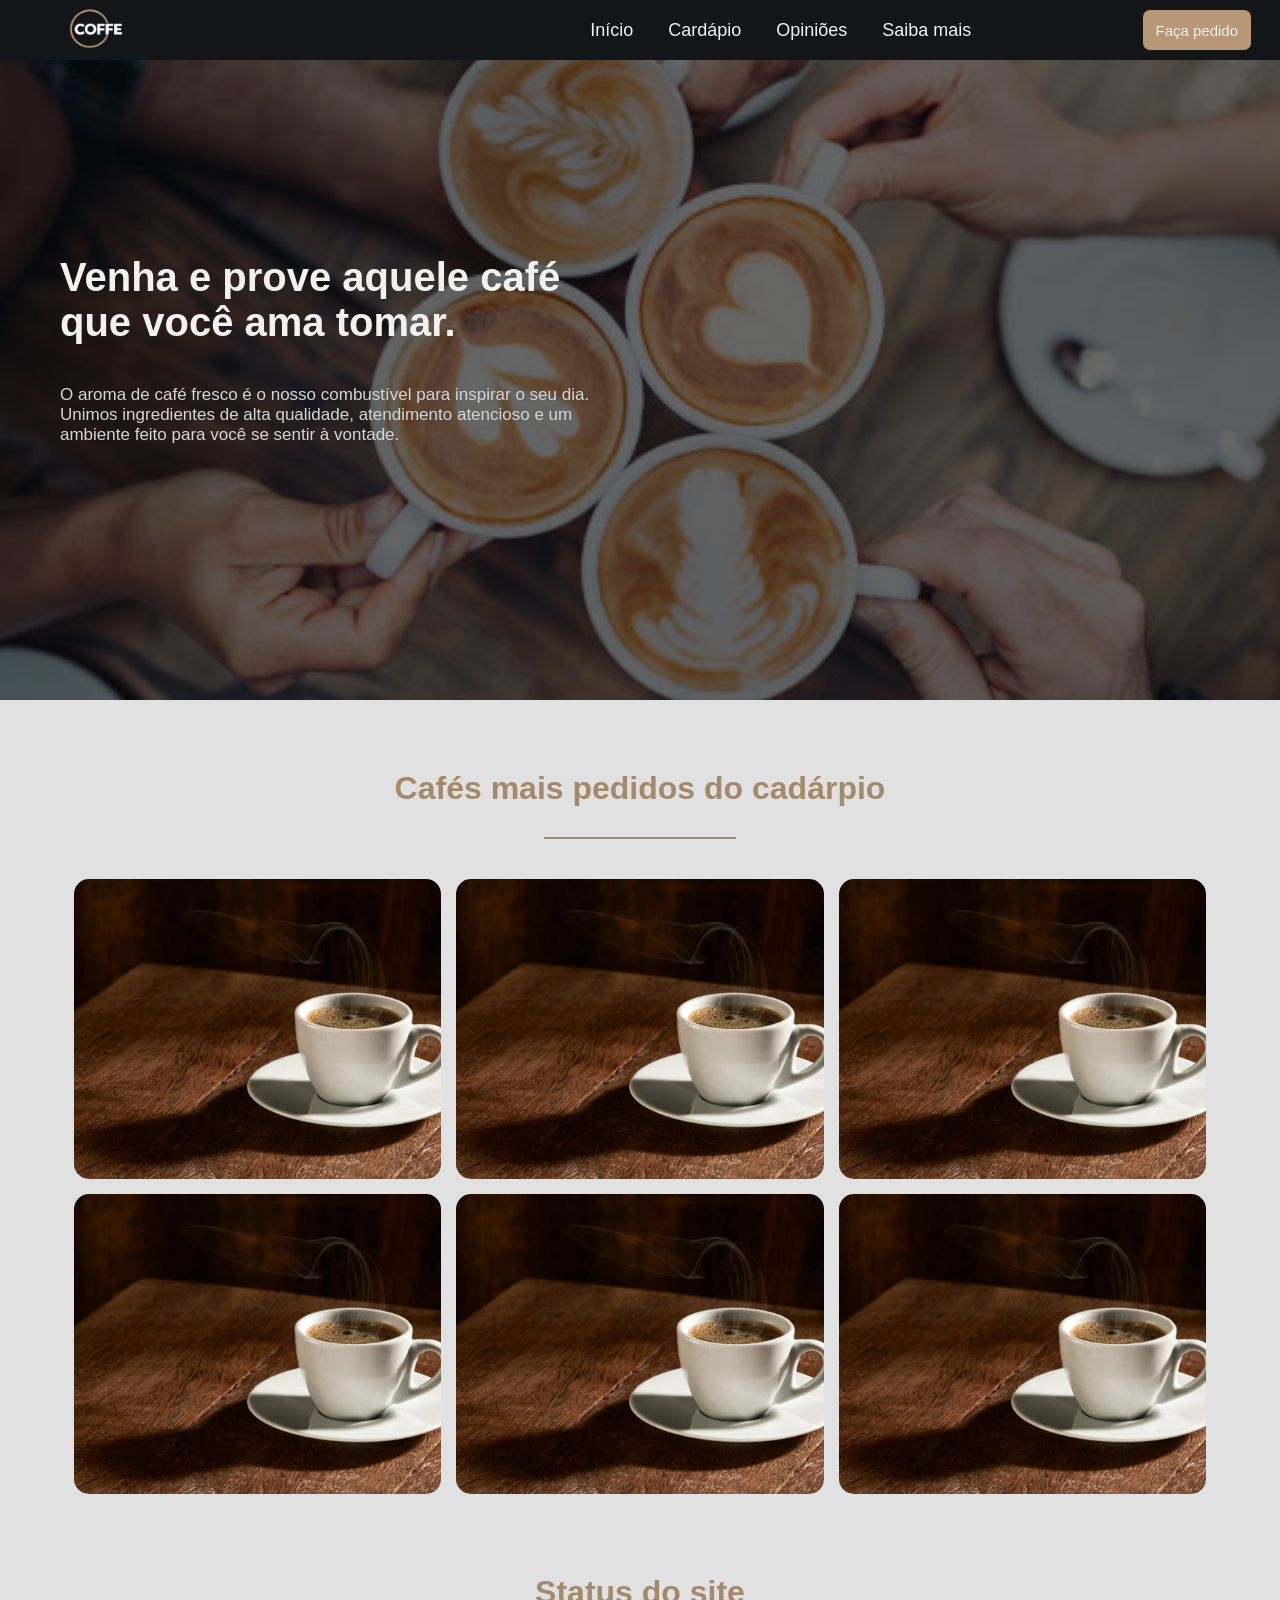
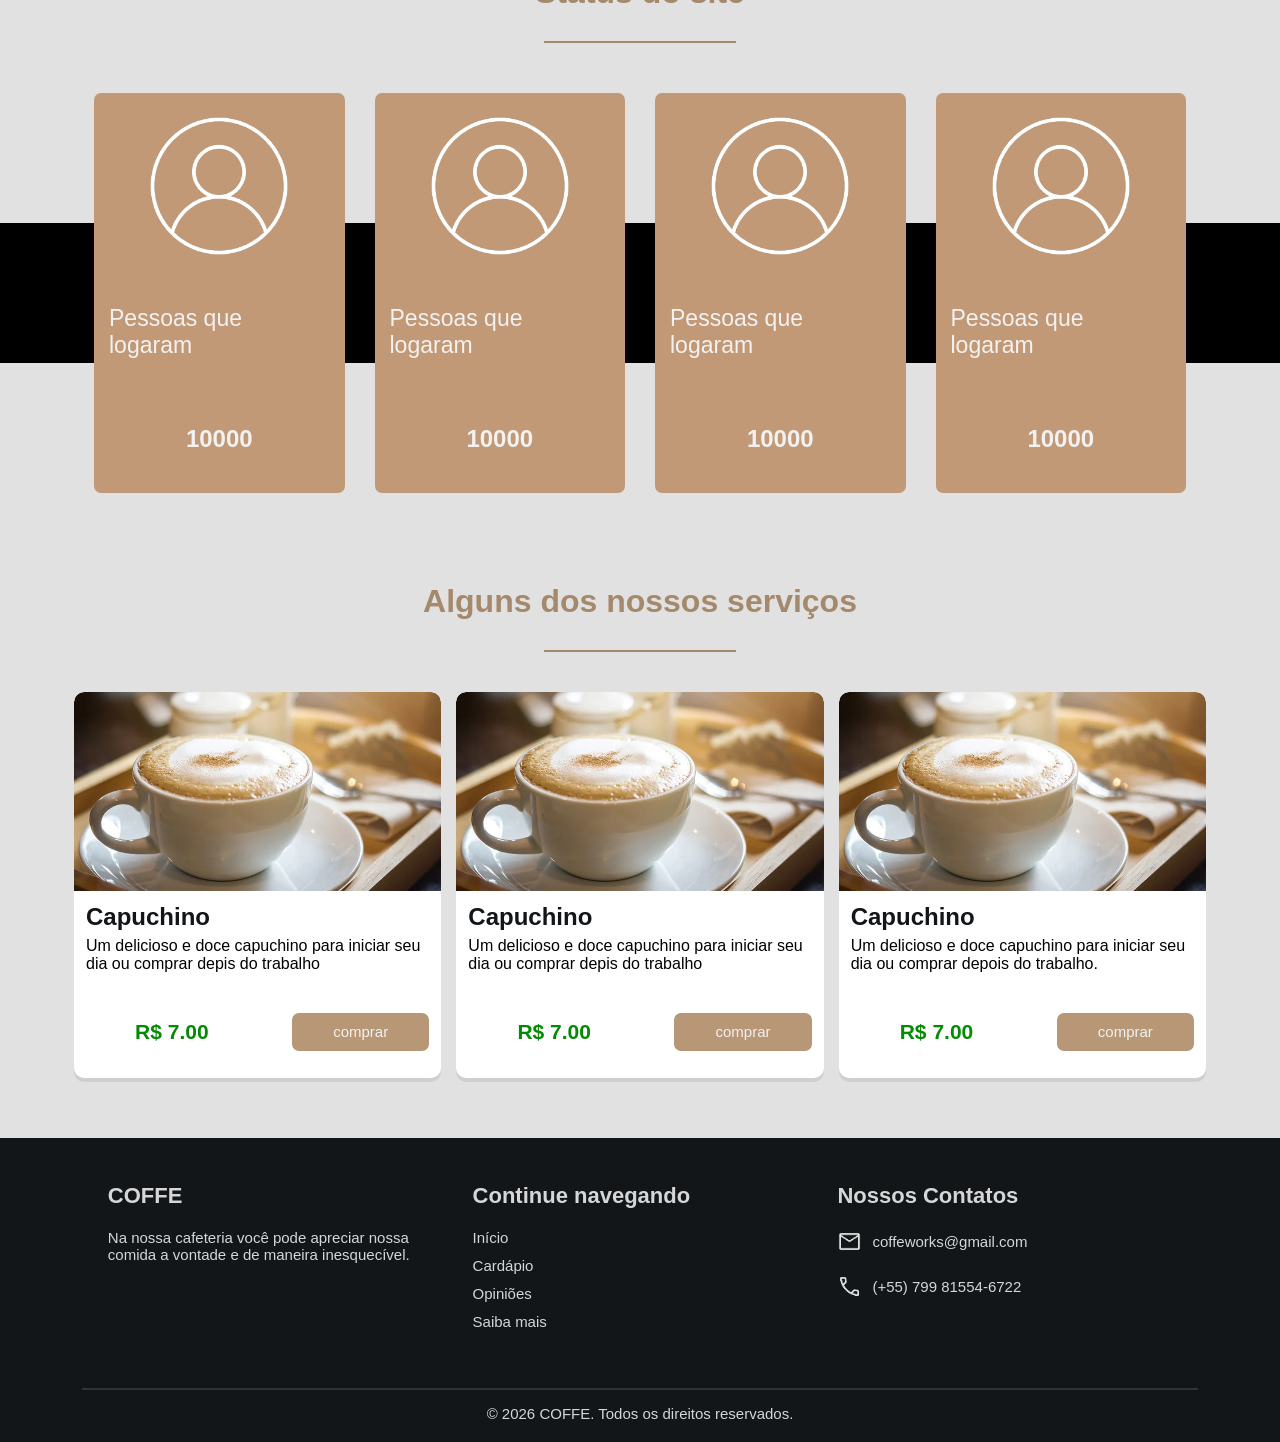
<file: index.html>
<!DOCTYPE html>
<html lang="pt-br">

<head>
    <meta charset="UTF-8">
    <meta name="viewport" content="width=device-width, initial-scale=1.0">

    <link rel="stylesheet" href="FrontEnd/CSS/menu.css">
    <link rel="stylesheet" href="FrontEnd/CSS/home.css">
    <link rel="stylesheet" href="FrontEnd/CSS/capaHome.css">
    <link rel="stylesheet" href="FrontEnd/CSS/card.css">
    <link rel="stylesheet" href="FrontEnd/CSS/footer.css">

    <script src="FrontEnd/JS/gerarMenuEspecifico.js" defer></script>
    <script src="FrontEnd/JS/home.js" defer></script>
    <title>Cafeteria</title>
</head>

<body>
    <header>
    </header>
    <main>
        <div class="capaHome">
            <img src="FrontEnd/imagens/capaHome.jpg" alt="capa">
            <div class="divEscura">
                <div class="informacoes">
                    <div class="titulo">
                        <h1>Venha e prove aquele café que você ama tomar.</h1>
                    </div>
                    <div class="descricao">
                        <p>O aroma de café fresco é o nosso combustível para inspirar o seu dia. Unimos ingredientes de
                            alta qualidade, atendimento atencioso e um ambiente feito para você se sentir à vontade.</p>
                    </div>
                </div>
            </div>
        </div>

        <div class="sessaProdutosPopulares">
            <div class="titulo">
                <h1>Cafés mais pedidos do cadárpio</h1>
            </div>
            <div class="linha">
                <hr>
            </div>
            <div class="containerProdutos">
                <div class="cardProdutoVendido">
                    <img src="FrontEnd/imagens/fotoCafé.jpg" alt="produto">
                </div>

                <div class="cardProdutoVendido">
                    <img src="FrontEnd/imagens/fotoCafé.jpg" alt="produto">
                </div>

                <div class="cardProdutoVendido">
                    <img src="FrontEnd/imagens/fotoCafé.jpg" alt="produto">
                </div>

                <div class="cardProdutoVendido">
                    <img src="FrontEnd/imagens/fotoCafé.jpg" alt="produto">
                </div>

                <div class="cardProdutoVendido">
                    <img src="FrontEnd/imagens/fotoCafé.jpg" alt="produto">
                </div>

                <div class="cardProdutoVendido">
                    <img src="FrontEnd/imagens/fotoCafé.jpg" alt="produto">
                </div>
            </div>
        </div>

        <!-- Sessão de status do site -->

        <div class="sessaoStatus">
            <div class="titulo">
                <h1>Status do site</h1>
            </div>
            <div class="linha">
                <hr>
            </div>
            <div class="divDecorativa">
                <hr>
                <div class="cardsStatus">
                    <div class="card">
                        <div class="imagem">
                            <img src="FrontEnd/imagens/perfilImage.png" alt="icon">
                        </div>
                        <div class="descricao">
                            <p>Pessoas que logaram</p>
                        </div>
                        <div class="numero">
                            <h2>10000</h2>
                        </div>
                    </div>
                    <div class="card">
                        <div class="imagem">
                            <img src="FrontEnd/imagens/perfilImage.png" alt="icon">
                        </div>
                        <div class="descricao">
                            <p>Pessoas que logaram</p>
                        </div>
                        <div class="numero">
                            <h2>10000</h2>
                        </div>
                    </div>
                    <div class="card">
                        <div class="imagem">
                            <img src="FrontEnd/imagens/perfilImage.png" alt="icon">
                        </div>
                        <div class="descricao">
                            <p>Pessoas que logaram</p>
                        </div>
                        <div class="numero">
                            <h2>10000</h2>
                        </div>
                    </div>
                    <div class="card">
                        <div class="imagem">
                            <img src="FrontEnd/imagens/perfilImage.png" alt="icon">
                        </div>
                        <div class="descricao">
                            <p>Pessoas que logaram</p>
                        </div>
                        <div class="numero">
                            <h2>10000</h2>
                        </div>
                    </div>
                </div>
            </div>
        </div>

        <div class="sessaoServicos">
            <div class="titulo">
                <h1>Alguns dos nossos serviços</h1>
            </div>
            <div class="linha">
                <hr>
            </div>
            <div class="containerProdutos">
                <div class="cardProduto">
                    <div class="imagemProduto">
                        <img src="FrontEnd/imagens/imagemCardápio.jpg" alt="imagem">
                    </div>
                    <div class="informacao">
                        <h2>Capuchino</h2>
                        <p>Um delicioso e doce capuchino para iniciar seu dia ou comprar depis do trabalho</p>
                    </div>
                    <div class="interacao">
                        <div class="preco">
                            <span>R$ 7.00</span>
                        </div>
                        <div class="botao">
                            <button>comprar</button>
                        </div>
                    </div>
                </div>
                <div class="cardProduto">
                    <div class="imagemProduto">
                        <img src="FrontEnd/imagens/imagemCardápio.jpg" alt="imagem">
                    </div>
                    <div class="informacao">
                        <h2>Capuchino</h2>
                        <p>Um delicioso e doce capuchino para iniciar seu dia ou comprar depis do trabalho</p>
                    </div>
                    <div class="interacao">
                        <div class="preco">
                            <span>R$ 7.00</span>
                        </div>
                        <div class="botao">
                            <button>comprar</button>
                        </div>
                    </div>
                </div>
                <div class="cardProduto">
                    <div class="imagemProduto">
                        <img src="FrontEnd/imagens/imagemCardápio.jpg" alt="imagem">
                    </div>
                    <div class="informacao">
                        <h2>Capuchino</h2>
                        <p>Um delicioso e doce capuchino para iniciar seu dia ou comprar depois do trabalho.</p>
                    </div>
                    <div class="interacao">
                        <div class="preco">
                            <span>R$ 7.00</span>
                        </div>
                        <div class="botao">
                            <button>comprar</button>
                        </div>
                    </div>
                </div>
            </div>
        </div>
    </main>
    <footer>
    </footer>
</body>

</html>
</file>
<file: FrontEnd/CSS/menu.css>
*{
    margin: 0;
    padding: 0;
    box-sizing: border-box;
}

:root{
    --fundo-header: #121619;
    --cor-botao: #B79775;
    --hover-botao: #9a8064;
    --cor-links: #f4f1f1;
    --cor-body: #e2e1e1;
}

body{
    min-height: 100vh;
    display: flex;
    background-color: var(--cor-body);
    flex-direction: column;
    font-family:'Gill Sans', 'Gill Sans MT', Calibri, 'Trebuchet MS', sans-serif;
    align-items: center;
}

main{
    width: 100%;
    min-height: 200px;
    display: flex;
    gap: 70px;
    flex-direction: column;
    padding-bottom: 50px;
    justify-content: center;
    align-items: center;
}

header{
    width: 100%;
    position: fixed;
    z-index: 999999;
    height: 60px;
    background-color: var(--fundo-header);
    display: flex;
    justify-content: space-between;
    align-items: center;
}

header .logo{
    width: 15%;
    height: auto;
    display: flex;
    align-items: center;
    justify-content: center;
}
header .logo img{
    width: 60px;
    height: auto;
}

header .navegacao{
    width: 65%;
    height: auto;
    display: flex;
    justify-content: center;
    align-items: center;
}

header .navegacao .links{
    width: 80%;
    display: flex;
    justify-content: center;
    align-items: center;
}
header .navegacao .links ul{
    list-style: none;
    display: flex;
    gap: 35px;        
}

header .navegacao .links a{
    color: var(--cor-links);
    font-size: large;
    text-decoration: none;
    transition: 0.5s;
}

header .navegacao .botao{
    width: 20%;
    display: flex;
    align-items: center;
    justify-content: center;
}

header .navegacao .botao button{
    width: 65%;
    height: 40px;
    border-radius: 7px;
    border: none;
    background-color: var(--cor-botao);
    color: var(--cor-links);
    font-size: 15px;
    transition: 0.5s;
}

header .navegacao .botao button:hover{
    transform: translateY(-2px);
    background-color: var(--hover-botao);
}

header .navegacao .links a:hover{
    color: var(--cor-botao);
}
</file>
<file: FrontEnd/CSS/home.css>
:root {
    --titulos-section: #a4896c;
    --font-titulos-sections: 'Trebuchet MS', 'Lucida Sans Unicode',
        'Lucida Grande', 'Lucida Sans', Arial, sans-serif;
}

.sessaProdutosPopulares,
.sessaoStatus,
.sessaoServicos {
    width: 100%;
    height: auto;
    display: flex;
    justify-content: center;
    align-items: center;
    flex-direction: column;
    gap: 30px;
}

.sessaProdutosPopulares .titulo,
.sessaoStatus .titulo
.sessaoServicos .titulo {
    width: 100%;
    display: flex;
    justify-content: center;
    align-items: center;
    text-align: center;
}

.sessaProdutosPopulares .titulo h1,
.sessaoStatus .titulo h1,
.sessaoServicos .titulo h1 {
    color: var(--titulos-section);
    font-family: var(--font-titulos-sections);
}

.sessaProdutosPopulares .linha,
.sessaoStatus .linha,
.sessaoServicos .linha {
    width: 100%;
    display: flex;
    justify-content: center;
    align-items: center;
}

.sessaProdutosPopulares .linha hr,
.sessaoStatus .linha hr,
.sessaoServicos .linha hr{
    width: 15%;
    border: 1px solid var(--titulos-section);
}

.sessaProdutosPopulares .containerProdutos,
.sessaoServicos .containerProdutos {
    width: 90%;
    height: auto;
    display: grid;
    padding: 10px;
    grid-template-columns: repeat(3, 1fr);
    gap: 15px;
}


/* sessão status do site */
.divDecorativa{
    width: 100%;
    display: flex;
    height: auto;
    flex-direction: column;
    justify-content: center;
    align-items: center;
}

.divDecorativa hr{
    width: 100%;
    position: absolute;
    z-index: 1;
    border: solid 70px rgb(0, 0, 0);
}

.cardsStatus{
    width: 90%;
    height: auto;
    gap: 30px;
    position: relative;
    z-index: 2;
    display: flex;
    justify-content: center;
    align-items: center;
    padding: 20px 30px;
}
</file>
<file: FrontEnd/CSS/capaHome.css>
:root {
    --cor-texto: #d6d6d6;
}

.capaHome {
    width: 100%;
    display: flex;
    justify-content: center;
    align-items: center;
    position: relative;
    height: 700px;
}

.capaHome img {
    width: 100%;
    height: 100%;
    object-fit: cover;
    display: block;
}

.divEscura {
    background-color: rgba(0, 0, 0, 0.579);
    position: absolute;
    width: 100%;
    height: 100%;
    padding: 40px;
    top: 0;
    left: 0;
    display: flex;
    justify-content: center;
    flex-direction: column;
}

.divEscura .informacoes {
    width: 50%;
    height: auto;
    display: flex;
    flex-direction: column;
    gap: 40px;
    padding: 20px;
    justify-content: center;
    align-items: center;
}

.divEscura .informacoes .titulo,
.divEscura .informacoes .descricao {
    display: flex;
    width: 100%;
    text-align: left;
}

.divEscura .informacoes .titulo h1 {
    color: var(--cor-links);
    font-size: 40px;
}

.divEscura .informacoes .descricao p {
    color: var(--cor-texto);
    font-size: 17px;
}

.divEscura .informacoes .botoes {
    width: 100%;
    height: auto;
}

.divEscura .informacoes .botoes button {
    width: 20%;
    height: 50px;
    border-radius: 7px;
    border: none;
    background-color: var(--cor-botao);
    color: var(--cor-links);
    font-size: 17px;
    transition: 0.5s;
}

.divEscura .informacoes .botoes button:hover{
    transform: translateY(-2px);
    background-color: var(--hover-botao);
}

/* Sessão de produtos mais vendidos */



.divInformacoesProduto {
    background-color: #B79775;
    position: absolute;
    width: 100%;
    height: 100%;
    padding: 40px;
    top: 0;
    left: 0;
    display: flex;
    justify-content: center;
    flex-direction: column;
}
</file>
<file: FrontEnd/CSS/card.css>
:root {
    --fundo-card: #C19976;
    --fundo-card-overlow: #bc926d8a;
    --shadown-hover-card: 5px 5px 0px 0px rgba(29, 29, 29, 0.49);
    --fundo-cards-importantes: #ffffff;
}

.sessaProdutosPopulares .containerProdutos .cardProdutoVendido {
    width: 100%;
    height: 300px;
    overflow: hidden;
    border-radius: 15px;
    position: relative;
}

.sessaProdutosPopulares .containerProdutos .cardProdutoVendido img {
    width: 100%;
    height: 100%;
    display: block;
    object-fit: cover;
}

.sessaProdutosPopulares .containerProdutos .cardProdutoVendido .divInformacoesProduto {
    width: 100%;
    height: 100%;
    position: absolute;
    top: 0;
    flex: 0;
    z-index: 9999;
    flex-direction: column;
    justify-content: center;
    align-items: center;
    background-color: var(--fundo-card-overlow);
    animation: aparecerSessao 0.5s;
}

@keyframes aparecerSessao {

    0% {
        background-color: #c1997617;
        transform: translateY(-10px);
    }

    25% {
        background-color: #c199763b;
    }

    50% {
        background-color: #c199765d;
    }

}

.sessaProdutosPopulares .containerProdutos .cardProdutoVendido .divInformacoesProduto #conteudo {
    color: var(--cor-texto);
    font-size: larger;
}


/* Card da sessão de status do site */
.card {
    width: 25%;
    height: 400px;
    padding: 15px;
    border-radius: 7px;
    display: flex;
    flex-direction: column;
    background-color: var(--fundo-card);
    gap: 30px;
    transition: 0.4s;
}

.card:hover {
    transform: translateY(-3px);
    box-shadow: var(--shadown-hover-card);
}

.card .imagem,
.card .descricao,
.card .numero {
    display: flex;
    flex-direction: column;
    justify-content: center;
    align-items: center;
}

.card .imagem {
    width: 100%;
    height: 50%;
}

.card .imagem img {
    width: 150px;
    height: auto;
}

.card .descricao,
.card .numero {
    width: 100%;
    height: 25%;
    color: var(--cor-links);
}

.card .descricao p {
    font-size: 23px;
}

/* Card da sessão de serviços */

.cardProduto {
    width: 100%;
    min-height: 350px;
    display: flex;
    border-radius: 10px;
    flex-direction: column;
    justify-content: center;
    align-items: center;
    background-color: var(--fundo-cards-importantes);
    overflow: hidden;
    box-shadow: 0 4px  rgba(0, 0, 0, 0.08);
    transition: 0.3s ease;
}

.cardProduto:hover {
    transform: translateY(-4px);
    box-shadow: var(--shadown-hover-card);
}

.cardProduto .imagemProduto {
    width: 100%;
    height: 55%;
    display: flex;
    justify-content: center;
    align-items: center;
    overflow: hidden;
}

.cardProduto .imagemProduto img {
    width: 100%;
    height: 100%;
    border-radius: 10px 10px 0 0;
    object-fit: cover;
    transition: 0.4s ease;
}

.cardProduto .imagemProduto img:hover {
    transform: scale(1.03);
}

.cardProduto .informacao {
    width: 100%;
    height: 25%;
    display: flex;
    flex-direction: column;
    justify-content: center;
    gap: 6px;
    text-align: left;
    padding: 12px;
    box-sizing: border-box;
}

.cardProduto .informacao h2{
    color: var(--fundo-header);
}

.cardProduto .interacao {
    width: 100%;
    height: 25%;
    display: flex;
    align-items: center;
    justify-content: space-between;
    gap: 20px;
    padding: 12px;
    box-sizing: border-box;
}

.cardProduto .interacao .botao {
    width: 40%;
    height: 100%;
    display: flex;
    align-items: center;
}

.cardProduto .interacao .botao button {
    width: 100%;
    height: 38px;
    background-color: var(--cor-botao);
    border: 2px solid transparent;
    border-radius: 7px;
    font-size: 15px;
    font-weight: 500;
    color: var(--cor-links);
    transition: 0.3s ease;
    cursor: pointer;
    box-sizing: border-box;
}

.cardProduto .interacao .botao button:hover {
    background-color: var(--hover-botao);
    transform: translateY(-2px);
}

.cardProduto .interacao .preco {
    width: 50%;
    height: 100%;
    display: flex;
    justify-content: center;
    align-items: center;
}

.cardProduto .interacao .preco span {
    font-size: 21px;
    font-weight: 600;
    color: rgb(4, 139, 4);
}
</file>
<file: FrontEnd/CSS/footer.css>
footer{
    width: 100%;
    display: flex;
    flex-direction: column;
    justify-content: space-between;
    align-items: center;
    min-height: 100px;
    background-color: var(--fundo-header);
    gap: 30px;
    margin-top: auto;
    padding: 20px;
}

footer .containerFooter{
    width: 90%;
    display: flex;
    justify-content: center;
    align-items: center;
    gap: 30px;
    min-height: 200px;
}

footer .containerFooter .footerInformacoes{
 width: 30%;
 height: 150px;
 display: flex;
 flex-direction: column;
 gap: 20px;
}

footer .containerFooter .footerInformacoes h2{
    color: var(--cor-texto);
    font-size: 22px;
}

footer .containerFooter .footerInformacoes p,
footer .containerFooter .footerInformacoes .linksFooter a,
footer .footerDireitosAutorais p{
   color: var(--cor-texto);
   font-size: 15px;
   text-decoration: none;
   transition: 0.5s;
}

footer .containerFooter .footerInformacoes .linksFooter a:hover{
  color: var(--hover-botao);
}


footer .containerFooter .footerInformacoes .linksFooter ul{
    list-style: none;
    display: flex;
    flex-direction: column;
    gap: 10px;
}

footer .containerFooter .footerInformacoes p{
    display: flex;
    gap: 10px;
    align-items: center;
}

footer .containerFooter .footerInformacoes p img{
    width: 25px;
    height: auto;
    display: flex;
    align-items: center;
}

footer .footerDireitosAutorais{
    width: 100%;
    display: flex;
    gap: 15px;
    flex-direction: column;
    align-items: center;
}
footer .footerDireitosAutorais hr{
    width: 90%;
    border: solid 1px #ffffff1f;
}
</file>
